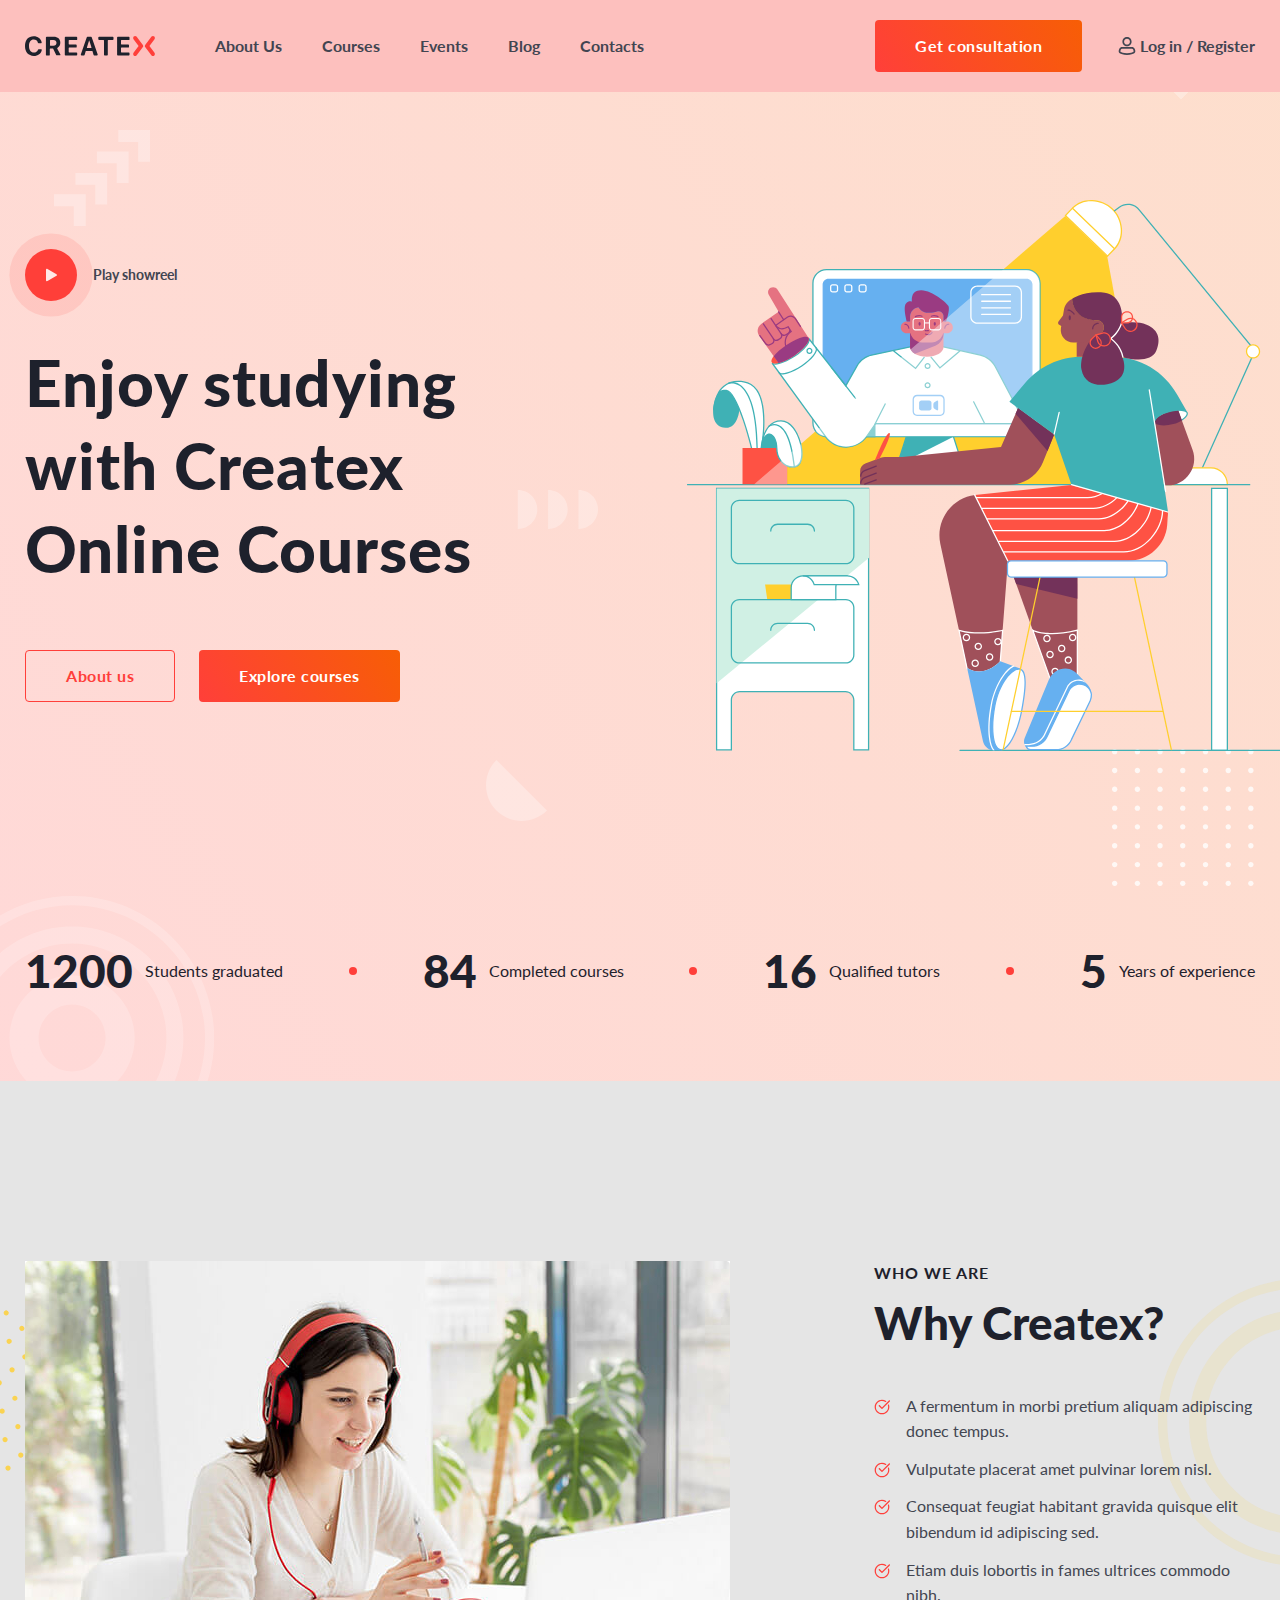
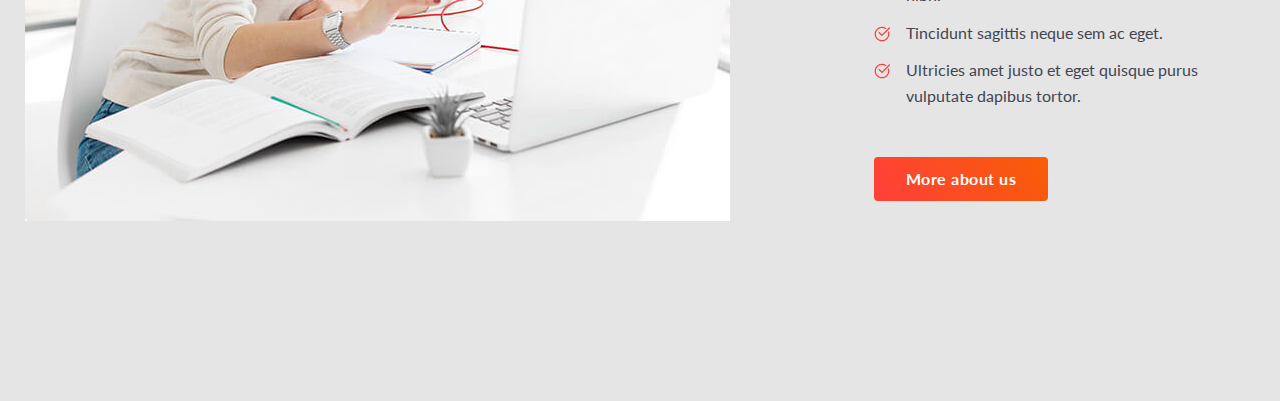
<file: index.html>
<!DOCTYPE html>
<html lang="en">

<head>
   <meta charset="UTF-8">
   <meta http-equiv="X-UA-Compatible" content="IE=edge">
   <link rel="stylesheet" href="css/style.css">
   <meta name="viewport" content="width=device-width, initial-scale=1.0">
   <title>lesson_15</title>
</head>

<body>
   <div class="wrapper">
      <header class="header">
         <div class="header__container">
            <a href="#" class="header__logo">
               <img src="img/logo.svg" alt="logo">
            </a>
            <nav class="header__menu menu">
               <ul class="menu__list">
                  <li class="menu__item">
                     <a href="#" class="menu__link">About Us</a>
                  </li>
                  <li class="menu__item">
                     <a href="#" class="menu__link">Courses</a>
                  </li>
                  <li class="menu__item">
                     <a href="#" class="menu__link">Events</a>
                  </li>
                  <li class="menu__item">
                     <a href="#" class="menu__link">Blog</a>
                  </li>
                  <li class="menu__item">
                     <a href="#" class="menu__link">Contacts</a>
                  </li>
               </ul>
            </nav>
            <div class="header__actions actions-header">
               <a href="#" class="actions-header__button button"><span>Get consultation</span></a>
               <a href="#" class="actions-header__auth"><span>Log in / Register</span></a>
            </div>
         </div>
      </header>
      <main class="page">
         <section class="page__main main-block">
            <div class="main-block__container">
               <div class="main-block__body body-main">
                  <div class="body-main__content">
                     <a href="#" class="body-main__play">Play showreel</a>
                     <h1 class="body-main__title">
                        Enjoy studying with Createx Online Courses
                     </h1>
                     <div class="body-main__actions">
                        <a href="#" class="body-main__button button button--border">
                           <span>About us</span>
                        </a>
                        <a href="#" class="body-main__button button">
                           <span>Explore courses</span>
                        </a>
                     </div>
                  </div>
                  <div class="body-main__media">
                     <img class="body-main__image" src="img/main/illustration.svg" alt="illustration">
                  </div>
               </div>
               <div class="main-block__adventages adventages-main">
                  <div class="adventages-main__item item-adventages">
                     <div class="item-adventages__value">1200</div>
                     <div class="item-adventages__text">Students graduated</div>
                  </div>
                  <div class="adventages-main__circle"></div>
                  <div class="adventages-main__item item-adventages">
                     <div class="item-adventages__value">84</div>
                     <div class="item-adventages__text">Completed courses</div>
                  </div>
                  <div class="adventages-main__circle"></div>
                  <div class="adventages-main__item item-adventages">
                     <div class="item-adventages__value">16</div>
                     <div class="item-adventages__text">Qualified tutors</div>
                  </div>
                  <div class="adventages-main__circle"></div>
                  <div class="adventages-main__item item-adventages">
                     <div class="item-adventages__value">5</div>
                     <div class="item-adventages__text">Years of experience</div>
                  </div>
               </div>
            </div>
            <div class="main-block__decor decor-main">
               <div class="decor-main__item decor-main__item--1"></div>
               <div class="decor-main__item decor-main__item--2"></div>
               <div class="decor-main__item decor-main__item--3"></div>
               <div class="decor-main__item decor-main__item--4"></div>
               <div class="decor-main__item decor-main__item--5"></div>
               <div class="decor-main__item decor-main__item--6"></div>
            </div>
         </section>
         <section class="page__why why-block">
            <div class="why-block__container">
               <div class="why-block__media">
                  <img src="img/why/image.jpg" alt="image">
               </div>
               <div class="why-block__content">
                  <div class="why-block__title title">
                     <h3 class="title__subtitle">Who we are</h3>
                     <h2 class="title__title">Why Createx?</h2>
                  </div>
                  <ul class="why-block__list list-why">
                     <li class="list-why__item">
                        A fermentum in morbi pretium aliquam adipiscing donec tempus.
                     </li>
                     <li class="list-why__item">
                        Vulputate placerat amet pulvinar lorem nisl.
                     </li>
                     <li class="list-why__item">
                        Consequat feugiat habitant gravida quisque elit bibendum id adipiscing sed.
                     </li>
                     <li class="list-why__item">
                        Etiam duis lobortis in fames ultrices commodo nibh.
                     </li>
                     <li class="list-why__item">
                        Tincidunt sagittis neque sem ac eget.
                     </li>
                     <li class="list-why__item">
                        Ultricies amet justo et eget quisque purus vulputate dapibus tortor.
                     </li>
                  </ul>
                  <a href="" class="why-block__button button"><span>More about us</span></a>
               </div>
            </div>
            <div class="why-block__decor decor-why">
               <div class="decor-why__item decor-why__item--1"></div>
               <div class="decor-why__item decor-why__item--2"></div>
            </div>
         </section>
      </main>
      <footer class="footer"></footer>
   </div>
</body>

</html>
</file>
<file: css/style.css>
@import url('https://fonts.googleapis.com/css2?family=Lato:wght@400;700;900&display=swap');

@import "null.css";

@import "common.css";

@import "header.css";

@import "why-block.css";

body {
   font-family: 'Lato', sans-serif;
   color: #424551;
}

.wrapper {
   overflow: hidden;
   min-height: 100%;
   position: relative;
   display: flex;
   flex-direction: column;
}
.wrapper > main {
   flex-grow: 1;
}

[class*="__container"]{
	max-width: 1260px;
	margin: 0 auto;
   padding: 0px 15px 0px 15px;
}

.page__main {
}

/* ========================================================= */
.main-block {
   padding: 200px 0px 80px 0px;
   background: linear-gradient(55.95deg, rgba(255, 64, 58, 0.2) 0%, rgba(247, 94, 5, 0.2) 100%);
   position: relative;
}
.main-block__container {
   position: relative;
   z-index: 2;
}
.main-block__body {
   margin-bottom: 190px;
}
.main-block__adventages {
}
.main-block__decor {
}

.body-main {
   display: flex;
}
.body-main__content {
   flex: 0 1 50%;
   padding-right: 40px;
   align-self: center;
}
.body-main__play {
   font-weight: 700;
   font-size: 14px;
   display: inline-flex;
   align-items: center;
   gap: 16px;
   position: relative;
}
.body-main__play:not(:last-child) {
   margin-bottom: 40px;
}
.body-main__play::after {
   content: '';
   position: absolute;
   left: 0;
   top: 0;
   width: 52px;
   height: 52px;
   border-radius: 50%;
   background: #ff3f3a;
   opacity: 0.12;
   transform: scale(1.6);
   animation: play-circle 1s infinite ease;
}
.body-main__play::before {
   content: '';
   flex: 0 0 52px;
   width: 52px;
   height: 52px;
   border-radius: 50%;
   transition: background-color 0.3s ease 0s;
   background: #ff3f3a url('../img/icons/play.svg') center no-repeat;
}
.body-main__play:hover::after {
   animation-play-state: paused;
}
.body-main__play:hover::before {
   background-color: #dd3832;
}
@keyframes play-circle {
   0% {
      transform: scale(1.6);
   }
   100% {
      opacity: 0;
      transform: scale(3);
   }
}
.body-main__title {
   font-weight: 900;
   font-size: 64px;
   line-height: 130%;
   letter-spacing: 1px;
   color: #1E212C;
}
.body-main__title:not(:last-child) {
   margin-bottom: 60px;
}
.body-main__actions {
   display: flex;
   align-items: center;
   gap: 24px;
}
.body-main__actions:not(:last-child) {
   margin-bottom: 40px;
}
.body-main__button {
}
.body-main__media {
   flex: 0 1 50%;
}
.body-main__image {
   max-width: 107.8%;
   transform: translate(7.8%, 0px);
}

.adventages-main {
   display: flex;
   gap: 20px;
   align-items: center;
   justify-content: space-between;
}
.adventages-main__item {
}

.item-adventages {
   display: flex;
   color: #1E212C;
   align-items: center;
   gap: 12px;
}
.item-adventages__value {
   font-weight: 900;
   font-size: 46px;
   line-height: 130%;
}
.item-adventages__text {
   line-height: 1.5;
}
.adventages-main__circle {
   background: #ff3f3a;
   flex: 0 0 8px;
   width: 8px;
   height: 8px;
   border-radius: 50%;
}


.decor-main {
   position: absolute;
   width: 100%;
   height: 100%;
   top: 0;
   left: 0;
}
.decor-main__item {
   position: absolute;
}
.decor-main__item--1 {
   background: url('../img/main/decor/01.svg') 0 0 no-repeat;
   width: 96px;
   height: 96px;
   top: 12%;
   left: 4.2%;
}
.decor-main__item--2 {
   background: url('../img/main/decor/02.svg') 0 0 no-repeat;
   width: 284px;
   height: 284px;
   bottom: -9.2%;
   left: -5.5%;
}
.decor-main__item--3 {
   background: url('../img/main/decor/03.svg') 0 0 no-repeat;
   width: 88px;
   height: 47px;
   top: 45%;
   left: 40%;
}
.decor-main__item--4 {
   background: url('../img/main/decor/04.svg') 0 0 no-repeat;
   width: 61px;
   height: 61px;
   bottom: 24%;
   left: 38%;
}
.decor-main__item--5 {
   background: url('../img/main/decor/01.svg') 0 0 no-repeat;
   width: 96px;
   height: 96px;
   top: -1.5%;
   right: 4%;
   transform: rotate(135deg);
}
.decor-main__item--6 {
   background: url('../img/main/decor/05.svg') 0 0 no-repeat;
   width: 187px;
   height: 137px;
   bottom: 18%;
   right: -1.5%;
}
/* ========================================================= */
</file>
